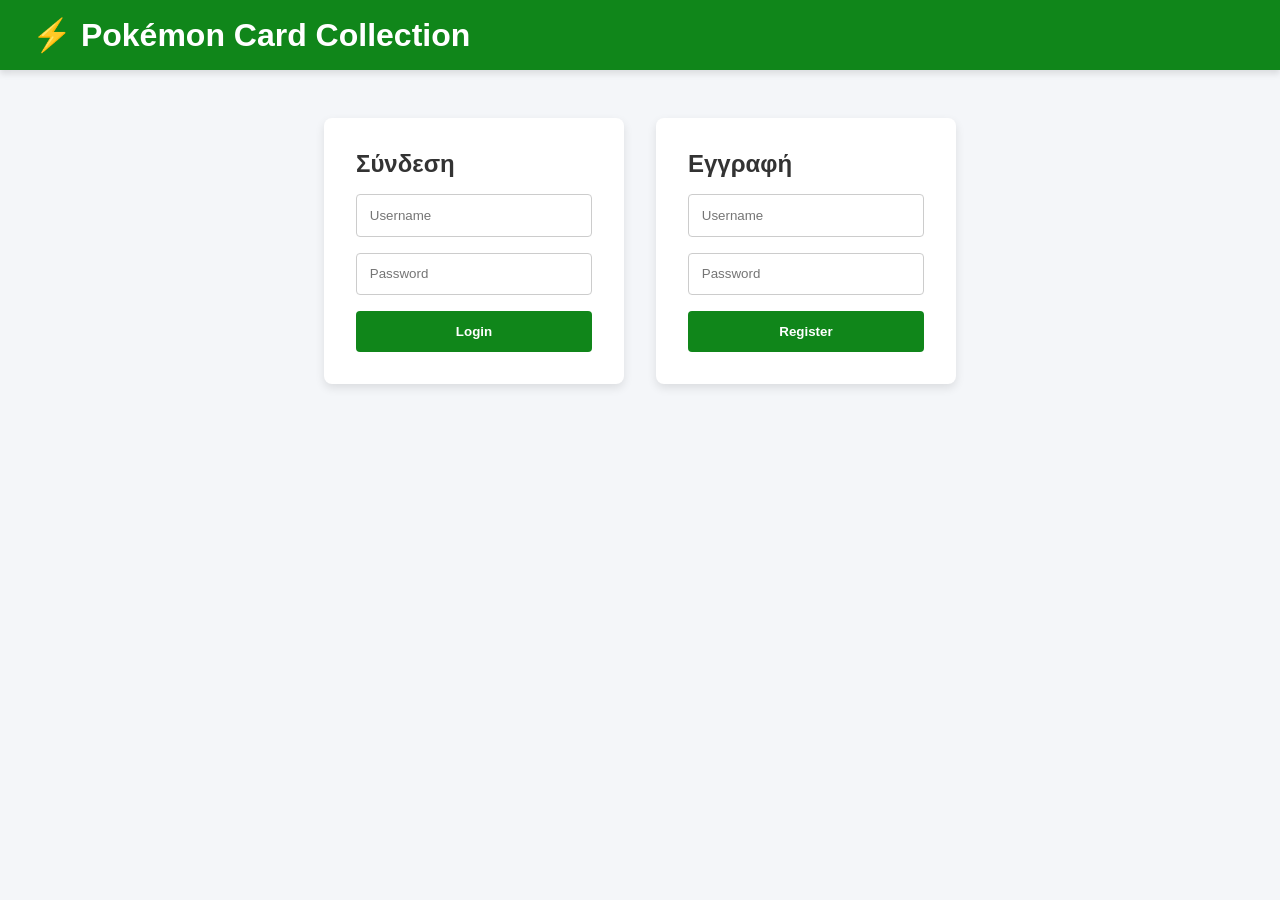
<file: public/index.html>
<!DOCTYPE html>
<html lang="el">
<head>
    <meta charset="UTF-8">
    <meta name="viewport" content="width=device-width, initial-scale=1.0">
    <title>Pokémon Card Collection</title>
    <link rel="stylesheet" href="style.css">
</head>
<body>
    <header>
        <h1>⚡ Pokémon Card Collection</h1>
        <div id="user-info" class="hidden">
            <span>Καλώς ήρθες, <strong id="username-display"></strong>!</span>
            <button id="logout-btn" onclick="logout()">Αποσύνδεση</button>
        </div>
    </header>

    <main>
        <!-- Φόρμες Auth (Εμφανίζονται όταν ο χρήστης ΔΕΝ είναι συνδεδεμένος) -->
        <section id="auth-section" class="auth-container">
            <div class="auth-box">
                <h2>Σύνδεση</h2>
                <form id="login-form">
                    <input type="text" id="login-username" placeholder="Username" required>
                    <input type="password" id="login-password" placeholder="Password" required>
                    <button type="submit">Login</button>
                </form>
            </div>

            <div class="auth-box">
                <h2>Εγγραφή</h2>
                <form id="register-form">
                    <input type="text" id="reg-username" placeholder="Username" required>
                    <input type="password" id="reg-password" placeholder="Password" required>
                    <button type="submit">Register</button>
                </form>
            </div>
        </section>

        <!-- Περιοχή Καρτών (Εμφανίζεται όταν ο χρήστης ΕΙΝΑΙ συνδεδεμένος) -->
        <section id="collection-section" class="hidden">
            <div class="stats">
                <h2>Η Συλλογή σου: <span id="owned-count">0</span> / 100 Pokémon</h2>
            </div>
            <div id="pokemon-grid" class="grid"></div>
        </section>
    </main>

    <script src="app.js"></script>
</body>
</html>
</file>
<file: public/style.css>
* {
    box-sizing: border-box;
    margin: 0;
    padding: 0;
    font-family: 'Segoe UI', Tahoma, Geneva, Verdana, sans-serif;
}

body {
    background-color: #f4f6f9;
    color: #333;
}

header {
    background-color: #10861a;
    color: white;
    padding: 1rem 2rem;
    display: flex;
    justify-content: space-between;
    align-items: center;
    box-shadow: 0 4px 6px rgba(0, 0, 0, 0.1);
}

.hidden { display: none !important; }

.auth-container {
    display: flex;
    gap: 2rem;
    justify-content: center;
    margin-top: 3rem;
    flex-wrap: wrap;
}

.auth-box {
    background: white;
    padding: 2rem;
    border-radius: 8px;
    box-shadow: 0 4px 10px rgba(0,0,0,0.1);
    width: 300px;
}

.auth-box h2 { margin-bottom: 1rem; }

form input {
    width: 100%;
    padding: 0.8rem;
    margin-bottom: 1rem;
    border: 1px solid #ccc;
    border-radius: 4px;
}

button {
    width: 100%;
    padding: 0.8rem;
    background-color: #10861a;
    color: white;
    border: none;
    border-radius: 4px;
    cursor: pointer;
    font-weight: bold;
}

button:hover { background-color: #10861a; }

#logout-btn {
    width: auto;
    background-color: #333;
    padding: 0.5rem 1rem;
}

.stats {
    text-align: center;
    margin: 2rem 0;
}

.grid {
    display: grid;
    grid-template-columns: repeat(auto-fill, minmax(180px, 1fr));
    gap: 1.5rem;
    padding: 0 2rem 2rem 2rem;
}

/* Στυλ Κάρτας */
.card {
    background: white;
    border-radius: 12px;
    padding: 1rem;
    text-align: center;
    box-shadow: 0 4px 8px rgba(0,0,0,0.1);
    transition: transform 0.2s, filter 0.2s;
    display: flex;
    flex-direction: column;
    align-items: center;
}

.card:hover { transform: translateY(-5px); }

/* Αν ο χρήστης ΔΕΝ έχει την κάρτα (Ασπρόμαυρο φίλτρο) */
.card.not-owned {
    filter: grayscale(100%);
    opacity: 0.6;
}

.card img {
    width: 120px;
    height: 120px;
    object-fit: contain;
}

.card h3 {
    text-transform: capitalize;
    margin: 0.5rem 0;
}

.card button {
    margin-top: auto;
    padding: 0.5rem;
    font-size: 0.9rem;
}

.card.owned button {
    background-color: #4caf50;
}
</file>
